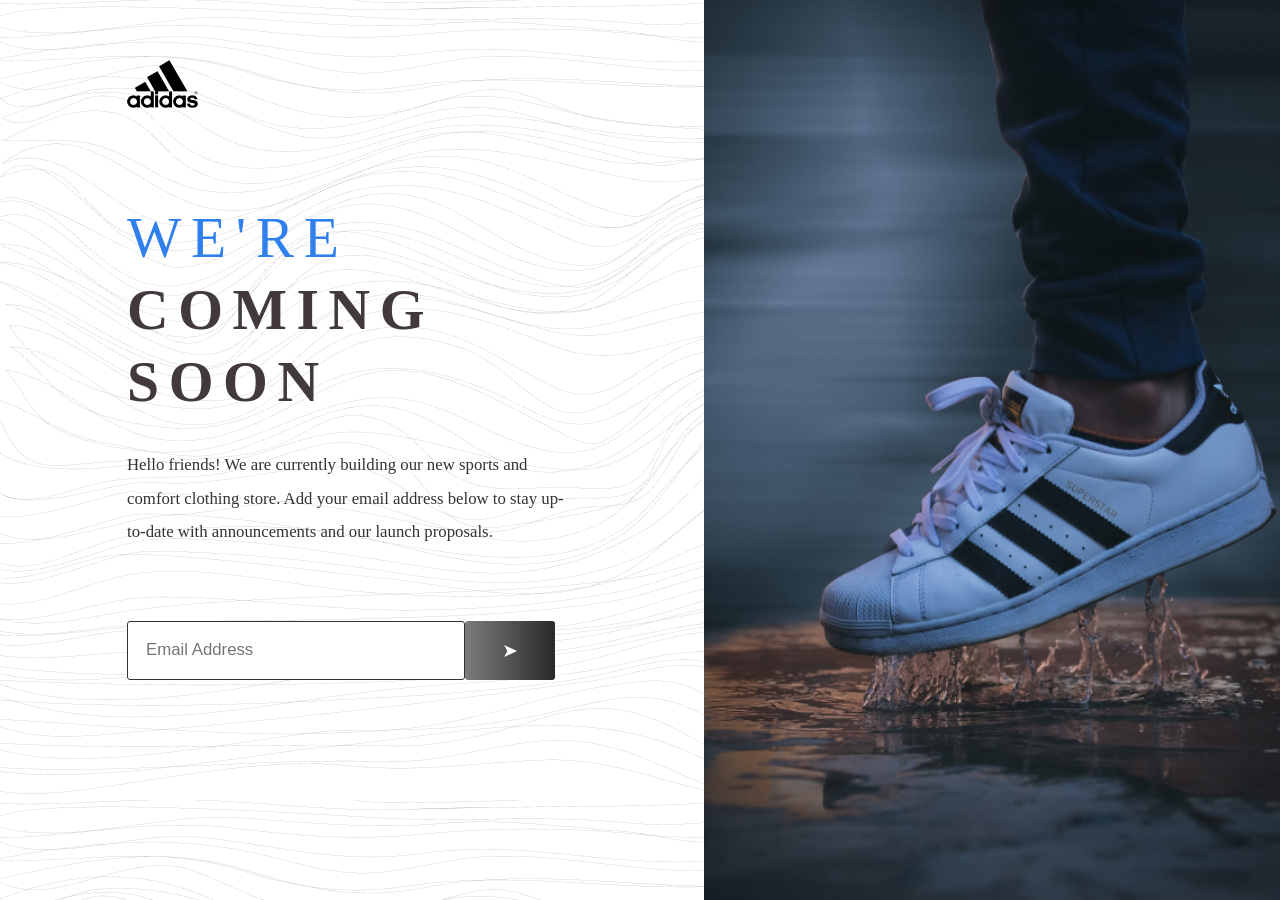
<file: index.html>
<!DOCTYPE html>
<html lang="en">
<head>
    <meta charset="UTF-8">
    <meta http-equiv="X-UA-Compatible" content="IE=edge">
    <meta name="viewport" content="width=device-width, initial-scale=1.0">
    <title>Adidas Landing Page</title>
    <link rel="stylesheet" href="styles.css">
</head>
<body>
    <div class="page-container">
        <div class="inner-container">
            <img id="logo" src="./images/2560px-Adidas_Logo 1.png" alt="logo">
            <div class="shoes-img-mobile"></div>
            <div class="text-content-container">
                <h2><span>We're</span> coming soon</h2>
                <p>Hello friends! We are currently building our 
                    new sports and comfort clothing store. 
                    Add your email address below to stay up-to-date with 
                    announcements and our launch proposals.
                </p>
            </div>
            <form action="">
                <input type="text" placeholder="Email Address">
                <input type="submit" value="➤">
            </form>
        </div>
        <div class="shoes-desktop-img"></div>
    </div>
</body>
</html>
</file>
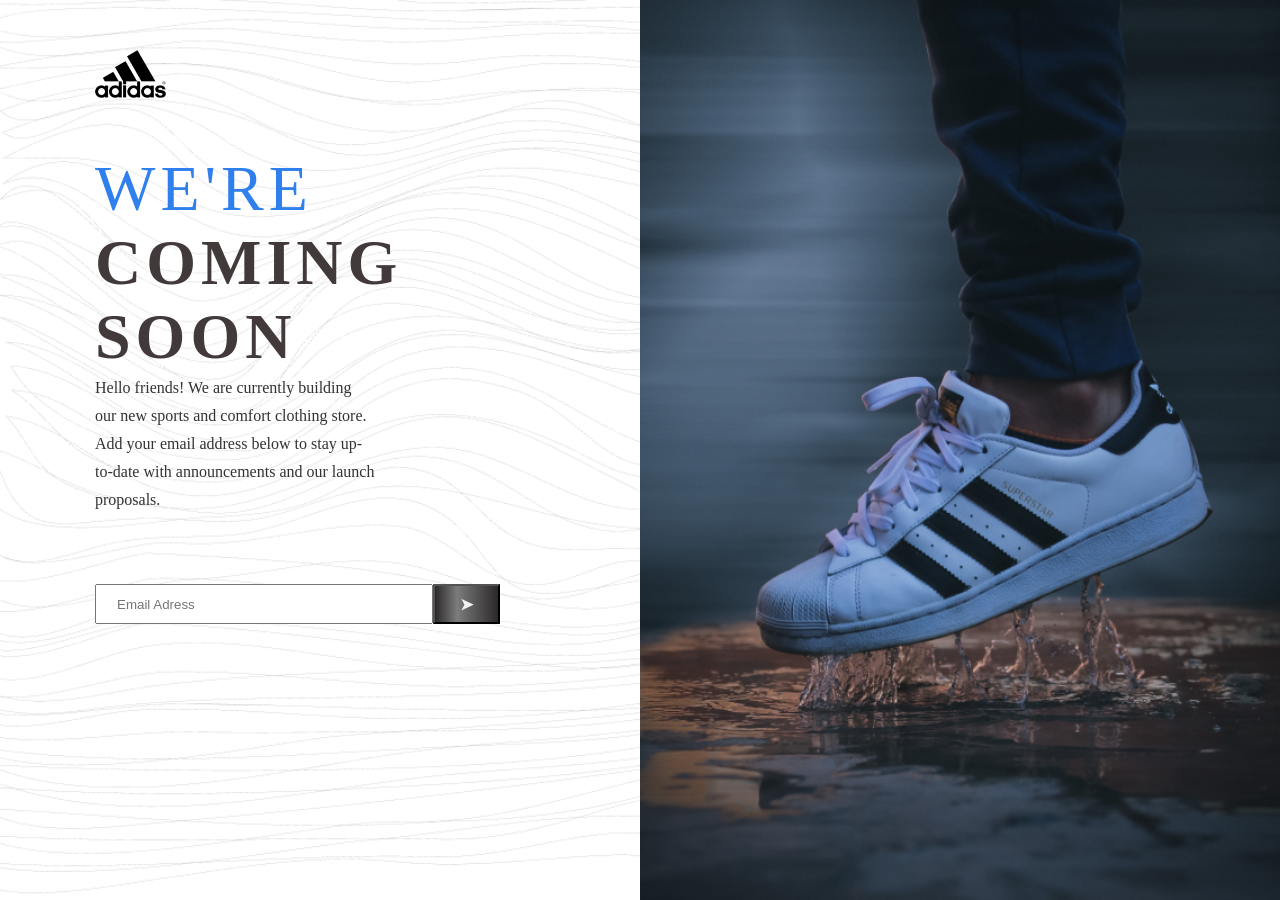
<file: adidas.html>
<!DOCTYPE html>
<html lang="en">
<head>
  <meta charset="UTF-8">
  <meta http-equiv="X-UA-Compatible" content="IE=edge">
  <meta name="viewport" content="width=device-width, initial-scale=1.0">
  <title>Adidas</title>
  <link rel="stylesheet" href="css/styles.css">
</head>
<body>
    <div id="text-content">
      <div id="logo">
        <img src="assets/Adidas_Logo.png" alt="Logo">
      </div>
      <div id="shoes-mobile"></div>
      <div class="text-section">
        <h2>We're</h2>
        <h2>Coming soon</h2>
        <p>
          Hello friends! We are currently building our new sports and comfort
          clothing store. Add your email address below to stay up-to-date with
          announcements and our launch proposals.
        </p>
        <form action="">
          <input type="text" placeholder="Email Adress">
          <input type="submit" value="&#x27a4">
        </form>
      </div>
    </div>
    <div id="shoes-desktop"></div>
</body>
</html>
</file>
<file: styles.css>
@font-face {
    font-family: 'AdiHaus';
    src: URL('https://assets.codepen.io/6060109/adihaus_regular.ttf') format('truetype');
    font-weight: normal;
    font-style: normal;
}
@font-face {
    font-family: "AdiHaus";
    src: url("https://assets.codepen.io/6060109/adihaus_bold.ttf") format("truetype");
    font-weight: bold;
    font-style: normal;
}
* {
    margin: 0;
    padding: 0;
    box-sizing: border-box;
}
html {
    font-size: 62.5%;
    font-family: 'AdiHaus';
}
.page-container {
    width: 100%;
    min-width: 380px;
}
.inner-container {
    width: 100%;
    max-width: 450px;
    margin: 0 auto;
    padding-bottom: 5rem;
}
#logo {
    display: block;
    margin: 2rem auto;
}
.shoes-img-mobile {
    width: 100%;
    height: 250px;
    background-color: grey;
    background-image: url('./images/mobile-shoes.jpeg');
    background-repeat: no-repeat;
    background-size: cover;
    background-position: center;
}
.text-content-container {
    width: 100%;
    text-align: center;
}
h2 {
    font-size: 4.8rem;
    line-height: 6rem;
    letter-spacing: .8rem;
    color: #423A3A;
    text-transform: uppercase;
    width: 90%;
    margin: 2.5rem auto;
}
h2 span {
    font-weight: 400;
    line-height: 4.2rem;
    color: #2F80ED;
}
p {
    font-size: 1.4rem;
    line-height: 2.8rem;
    color: #333333;
    width: 80%;
    margin: 1rem auto;
}
form {
    margin-top: 6rem;
    display: flex;
    justify-content: center;
}
input[type="text"] {
    border: 1px solid #333333;
    border-radius: 3px;
    padding: 1.5rem;
    font-size: 1.4rem;
    width: 65%;
}
input[type="submit"] {
    width: 15%;
    padding: 1.5rem 2rem;
    background: rgb(124,124,124);
    background: rgb(124,124,124);
    background: linear-gradient(90deg, rgba(124,124,124,1) 0%, rgba(43,40,40,1) 100%);
    border-radius: 3px;
    font-size: 1.6rem;
    color: #FFFFFF;
    border: none;
}
@media only screen and (min-width: 992px) {
    html {
        font-size: 75%;
    }
    .page-container {
        display: flex;
        width: 100%;
        height: 100vh;
        background-image: url('./images/waves-background.png');
    }
    .inner-container {
        width: 55%;
    }
    #logo {
        display: inline;
        margin-top: 5rem;
    }
    .shoes-img-mobile {
        display: none;
    }
    p {
        margin: 0;
        width: 100%;
    }
    h2 {
        margin-left: 0;
    }
    .text-content-container {
        text-align: left;
        padding-top: 3rem;
    }
    form {
        justify-content: flex-start;
    }
    input[type="text"] {
        width: 75%;
    }
    input[type="submit"] { 
        width: 20%;
    }
    .shoes-desktop-img {
        width: 45%;
        background-image: url('./images/shoes.png');
        background-size: cover;
        background-repeat: no-repeat;
    }
}
</file>
<file: css/styles.css>
@font-face {
  font-family: 'AdiHaus';
  src: URL('https://assets.codepen.io/6060109/adihaus_regular.ttf') format('truetype');
  font-weight: normal;
  font-style: normal;
}
@font-face {
  font-family: "AdiHaus";
  src: url("https://assets.codepen.io/6060109/adihaus_bold.ttf") format("truetype");
  font-weight: bold;
  font-style: normal;
}
body {
  width: 100%;
  height: 100vh;
  margin: 0;
}
#text-content {
  max-width: 450px;
  margin: 0 auto;
}
#logo {
  display: flex;
  justify-content: center;
  margin: 10px auto;
}
#shoes-mobile {
  background: url("../assets/Mask-3.png") no-repeat center;
  max-width: 100%;
  height: 250px;
  background-size: cover;
}
h2, p {
  font-family: 'AdiHaus';
  margin: 0;
}
h2 {
  font-size: 3rem;
  font-weight: 400;
  letter-spacing: 5px;
  text-transform: uppercase;
}
h2:nth-of-type(1) {
  color: #2F80ED;
}
h2:nth-of-type(2) {
  color: #423A3A;
  font-weight: 700;
  margin: 0 40px 0 40px;
}
p {
  line-height: 28px;
  color: #333333;
  margin: 0px 20px 20px 20px;
}
form {
  display: flex;
  justify-content: center;
  margin-top: 50px;
}
input[type="text"] {
  height: 40px;
  width: 75%;
  padding: 10px 20px;
  box-sizing: border-box;
}
input[type="submit"] {
  height: 40px;
  box-sizing: border-box;
  width: 15%;
  background: rgb(43,40,40);
  background: linear-gradient(90deg, rgba(43,40,40,1) 0%, rgba(124,124,124,1) 35%, rgba(43,40,40,1) 100%);
  color: #F2F2F2;
  font-family: 'AdiHaus';
  font-weight: 700;
  font-size: 1rem;
}
.text-section {
  width: 100%;
  text-align: center;
  margin-top: 10px;
}
@media only screen and (min-width: 768px) {
  #shoes-mobile {
    display: none;
  }
  body {
    display: flex;
    background: url('../assets/waves.png');
    background-size: cover;
  }
  
  #logo {
    display: block;
    text-align: left;
    margin: 50px 0;
  }
  h2 {
    font-size: 4rem;
  }
  h2:nth-of-type(2) {
    margin: 0;
  }
  p {
    margin: 0 170px 0 0;
  }
  form {
    display: flex;
    justify-content: flex-start;
    margin-top: 70px;
  }
  #text-content {
    width: 50%;
  }
  .text-section {
    width: 100%;
    text-align: left;
  }
  #shoes-desktop {
    width: 50%;
    background: url("../assets/Mask-3.png") no-repeat;
    background-size: cover;
  }
}
</file>
